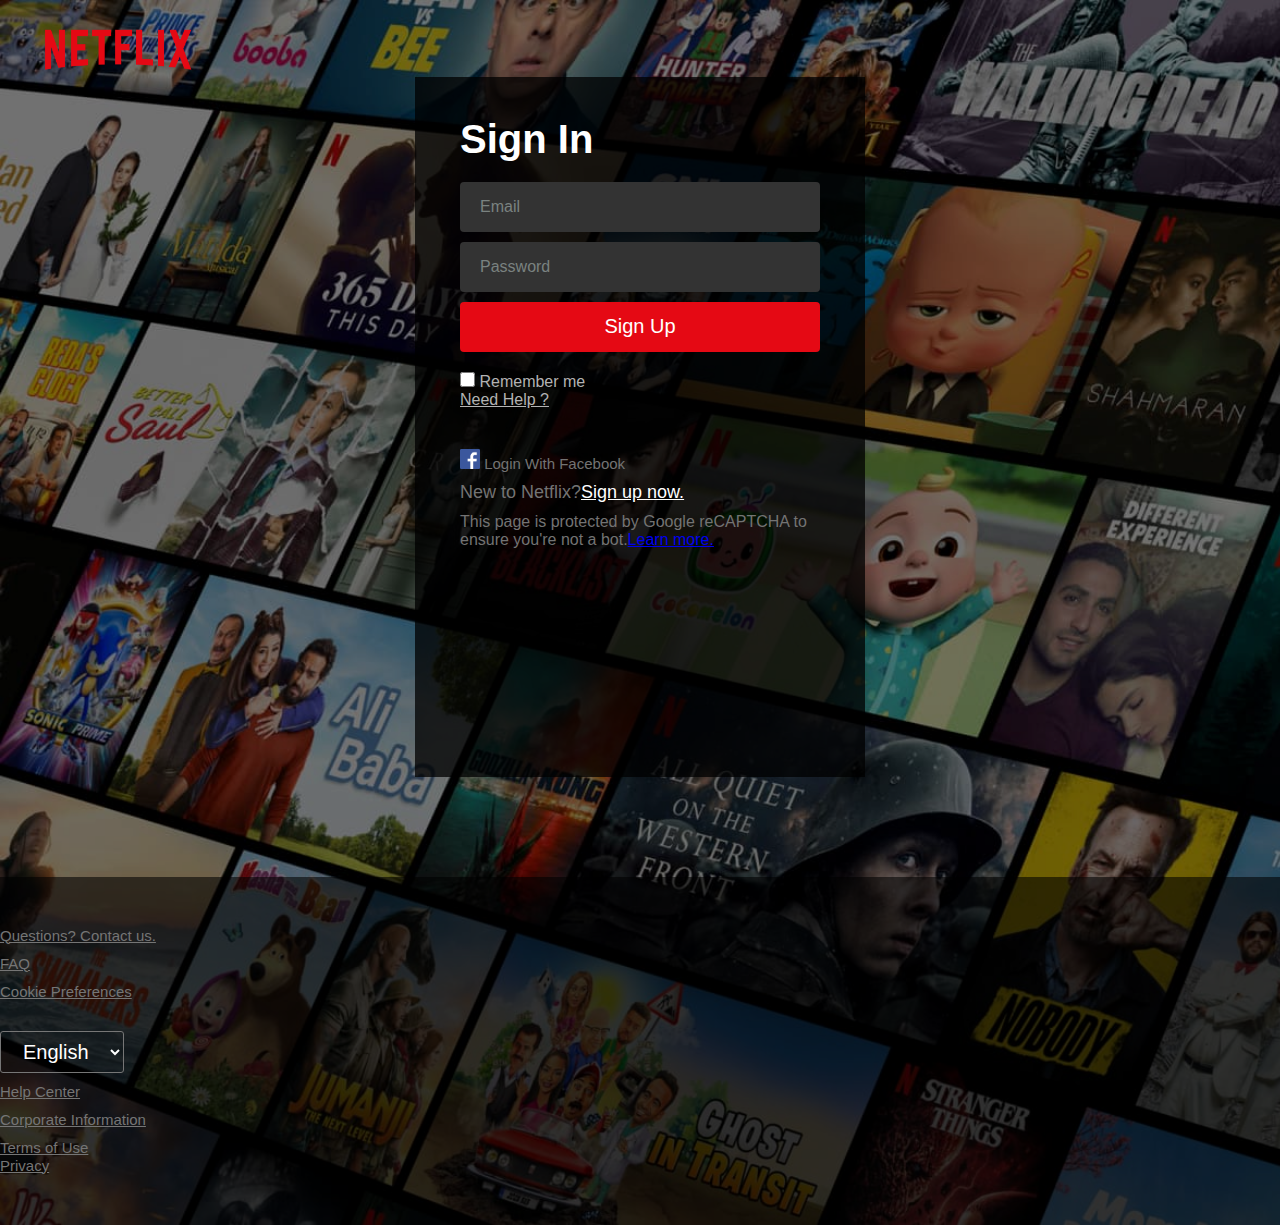
<file: sign.html>
<!DOCTYPE html>
<html lang="en">

<head>
    <meta charset="UTF-8">
    <meta http-equiv="X-UA-Compatible" content="IE=edge">
    <meta name="viewport" content="width=device-width, initial-scale=1.0">
    <link rel="shortcut icon" href="images/netflix_PNG15.png" type="image/x-icon">
    <link rel="stylesheet" href="https://cdn.jsdelivr.net/npm/bootstrap@4.6.1/dist/css/bootstrap.min.css"
        integrity="sha384-zCbKRCUGaJDkqS1kPbPd7TveP5iyJE0EjAuZQTgFLD2ylzuqKfdKlfG/eSrtxUkn" crossorigin="anonymous">

    <link rel="stylesheet" href="sign.css">
    <title>Netflix</title>
</head>

<body>


    <section class="mainsection">

        <header>
            <a href="index.html"> <img src="./imges/Logonetflix (1).png" alt=""></a>
        </header>
        <div class="maindiv">
            <form method="post" action="main.html" onkeydown="valid();" autocomplete="off">
                <h3>Sign In</h3>
                <input type="email" name="email" id="email" placeholder="Email" required>
                <p id="emailError"></p>
                <input type="password" name="password" id="password" placeholder="Password" required>
                <p id="passwordError"></p>
                <button type="submit" id="submitBtn">Sign Up</button>
                <div class="d-flex justify-content-between signup">
                    <div>
                        <input type="checkbox" name="Rememberme" id="">
                        <label>Remember me</label>
                    </div>
                    <a href="#">Need Help ?</a>
                </div>
                <div class="loginface">
                    <a href=""> <img src="./imges/FB-f-Logo__blue_57 (1).png" alt=""> Login With Facebook</a>
                </div>
                <div class="signupl">
                    <p>New to Netflix?</p> <a href="index.html">Sign up now.</a>
                </div>

                <p class="learn">This page is protected by Google reCAPTCHA to ensure you're not a bot.<a href="#">Learn
                        more.</a></p>
            </form>
        </div>
    </section>
    <footer>
        <div class="container">
            <a href="">Questions? Contact us.</a>
            <div class="row">
                <div class="col-md-3">
                    <ul>
                        <li><a href="#">FAQ</a></li>
                        <li><a href="#">Cookie Preferences</a></li>
                        <li>
                            <select name="">
                                <option value="en">English</option>
                                <option value="ar">Arabic</option>


                            </select>
                        </li>

                    </ul>

                </div>
                <div class="col-md-3">
                    <ul>
                        <li><a href="#">Help Center</a></li>
                        <li><a href="#">Corporate Information</a></li>

                    </ul>
                </div>
                <div class="col-md-3">
                    <a href="#">Terms of Use</a>
                </div>
                <div class="col-md-3">
                    <a href="#">Privacy</a>

                </div>
            </div>
        </div>
    </footer>
    <script src="https://cdn.jsdelivr.net/npm/jquery@3.5.1/dist/jquery.slim.min.js"
        integrity="sha384-DfXdz2htPH0lsSSs5nCTpuj/zy4C+OGpamoFVy38MVBnE+IbbVYUew+OrCXaRkfj"
        crossorigin="anonymous"></script>
    <script src="https://cdn.jsdelivr.net/npm/popper.js@1.16.1/dist/umd/popper.min.js"
        integrity="sha384-9/reFTGAW83EW2RDu2S0VKaIzap3H66lZH81PoYlFhbGU+6BZp6G7niu735Sk7lN"
        crossorigin="anonymous"></script>
    <script src="https://cdn.jsdelivr.net/npm/bootstrap@4.6.1/dist/js/bootstrap.min.js"
        integrity="sha384-VHvPCCyXqtD5DqJeNxl2dtTyhF78xXNXdkwX1CZeRusQfRKp+tA7hAShOK/B/fQ2"
        crossorigin="anonymous"></script>
    <script src="sign.js"></script>
</body>

</html>
</file>
<file: sign.css>
@import url('https://fonts.googleapis.com/css2?family=Anton&family=Fruktur&family=Open+Sans:wght@300&family=Press+Start+2P&display=swap');

*{
    margin: 0;
    padding: 0;
    box-sizing: border-box;
}
body{
    font-family: Arial, Helvetica, sans-serif;
    background-image: url(./imges/IMG3.jpg);
    background-size: cover;
}
header{
    padding: 25px 40px 0px;
}
header img{
    width: 13%;
}
.mainsection{
    background-color: rgba(0, 0, 0, 0.408);
}
.maindiv{
    display: flex;
    justify-content: center;
}
.mainsection form{
    background-color: rgba(0,0,0,.75);
    width: 450px;   
    padding: 20px 45px 20px;
    height: 700px;
    margin-bottom: 100px;
}
.mainsection form h3{
    font-size: 40px;
    color: white;
    margin: 20px 0;
}
.mainsection form #email,.mainsection form #password{
    height: 50px;
    width: 100%;
    outline: none;
    margin-bottom: 10px;
    background-color: #333;
    border: none;
    border-radius: 4px;
    padding: 16px 20px ;
    line-height: 50px;
    font-size: 16px;
    color: white;
}
.mainsection form #email:focus,.mainsection form #password:focus{
    background-color: #e8f0fe;
    color: black;
}
.mainsection form #email::placeholder,.mainsection form #password::placeholder{
    color: #7a8280;
}
.mainsection form button{
    height: 50px;
    width: 100%;
    font-weight: 400;
    font-size: 20px;
    outline: none;
    background-color: #e50914;
    color: white;
    border: none;
    border-radius: 4px;
}
.mainsection form #emailError,.mainsection form #passwordError{
    font-size: 13px;
    color: #e87c03;
}
.signup{
    margin: 20px 0 40px;
}
.signup input{
    height: 15px;
    width: 15px;
    background-color: #e8f0fe;
}

.signup label{
    color: #b3b3b3;
    font-size: 16px;
    font-weight: 500;
}
.signup a{
    color: #b3b3b3;
    font-size: 16px;
    font-weight: 400;

}
.signup a:hover{
    color: #b3b3b3;

}
.loginface{
    display: flex;
    align-items: baseline;
}
.loginface a{
text-decoration: none;
color: #737373;
font-size: 15px;
}
.loginface a img{
  width: 20px;
}
.signupl{
    display: flex;
    margin: 10px 0;
}
.signupl p{
    color: #737373;
    font-size: 18px;
    font-weight: 400;
}
.signupl a{
    color:white;
    font-size: 18px;
    font-weight: 400;
}
.signupl a:hover{
    color:white;

}
.learn{
    color: #737373;
    font-size: 16px;
}

/************footer***************/
footer{
    padding: 50px 0;
    background-color: rgba(0,0,0,.75);
}
footer ul{
    list-style: none;
}
footer ul li{
    margin: 10px 0;
}
footer a{
    color: #757575;
    font-size: 15px;
}
footer a:hover{
    color: #757575;
}
footer select{
    outline: none;
    background-color: transparent;
    color: white;
    padding: 8px 18px;
    font-size: 20px;
    margin-right: 20px;
    border-radius: 3px;
    margin-top: 20px;
}
footer select option{
    background-color: gray;
}
</file>
